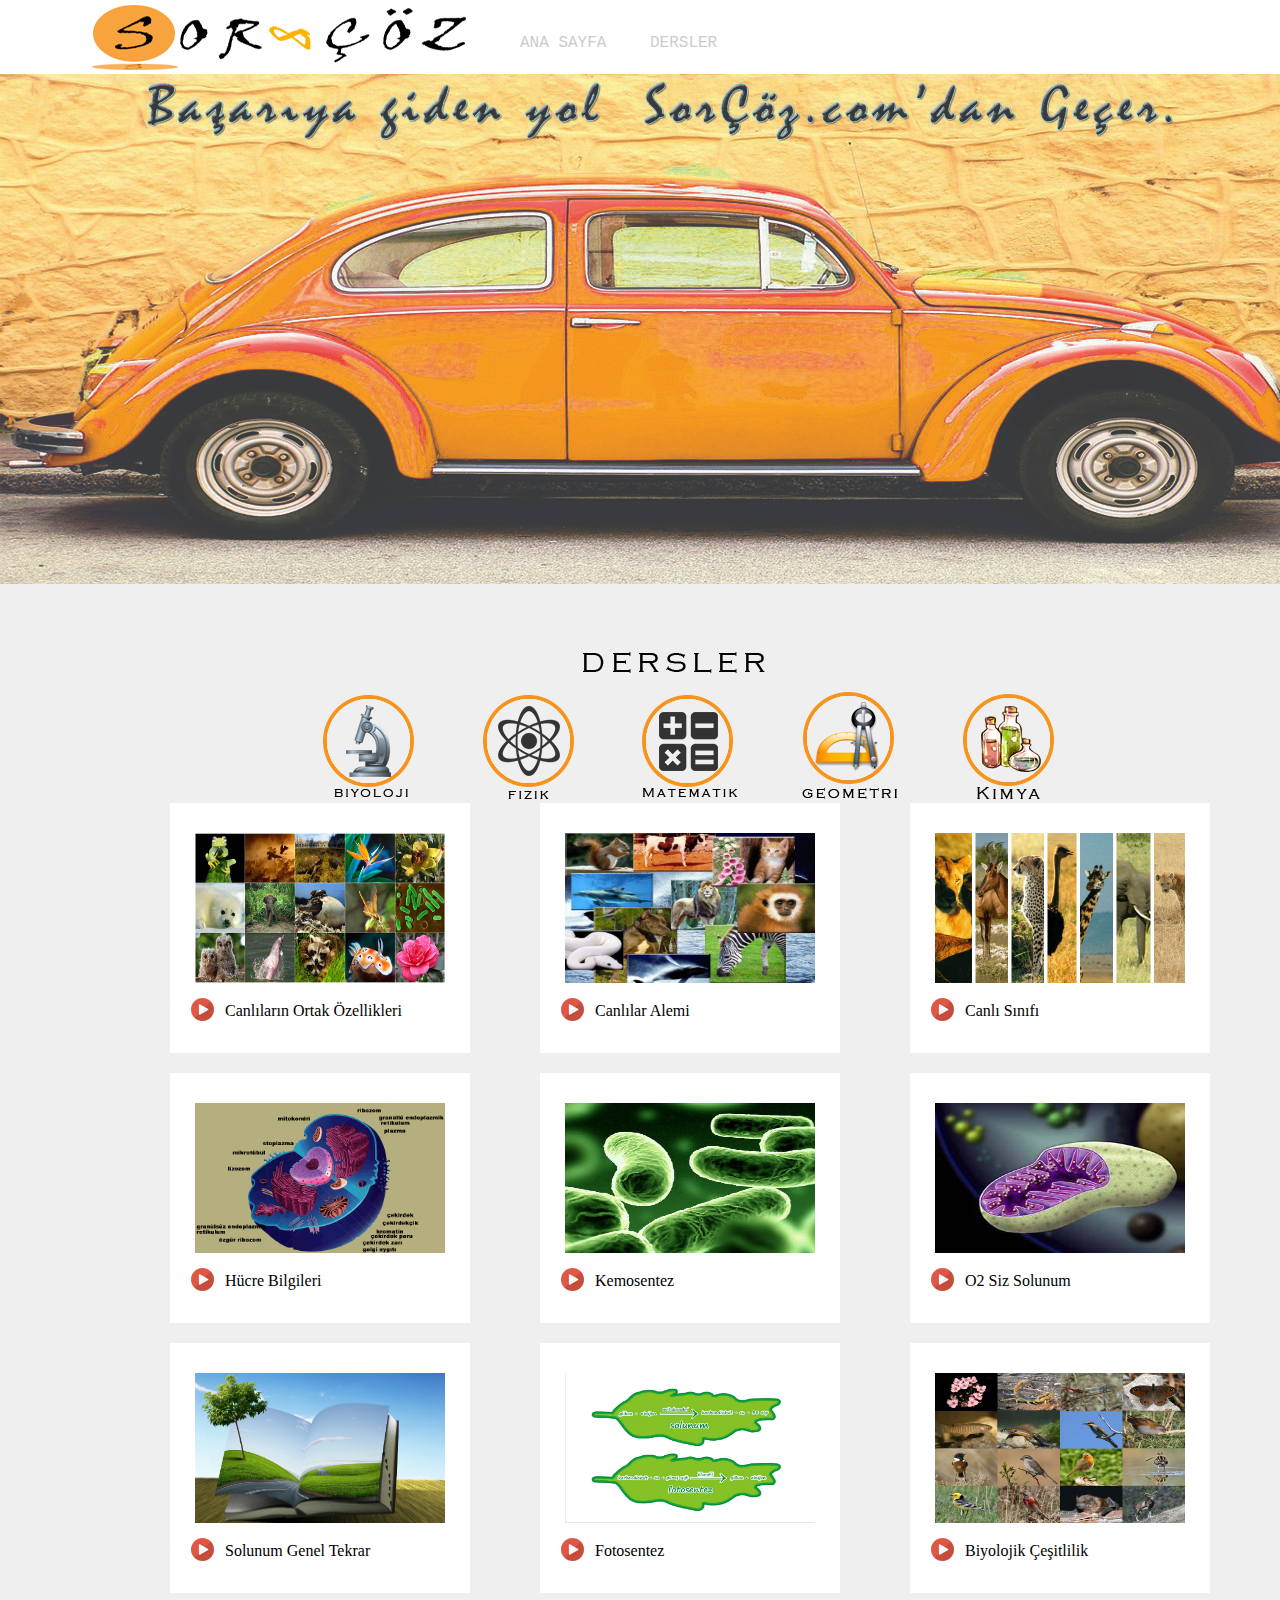
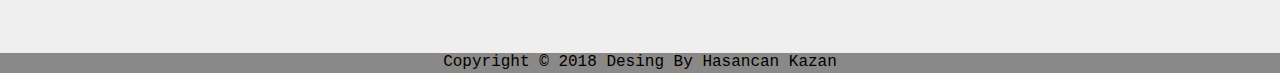
<file: index.html>
<!DOCTYPE html>
<html>

<head>

	<title>Eğitim Sitem</title>
	<link rel="stylesheet" type="text/css" href="css/index.css">
	<link rel="Short Icon" href="images/icon.png" type="image/x-icon">

	<meta name="author" content="Hasancan Kazan , sorcoz@gmail.com" />
	<meta name="abstract" content="Lise seviyesinde tüm derslere ait içerikleri bulabileceğiniz bir platform." />
	<meta name="content-language" content="tr" />
	<meta name="content-type" content="text/html" charset="utf-8" />
	<meta name="Copyright" content=" © 2018 Desing By Hasancan Kazan" />
	<meta name="desinger" content="Hasancan Kazan - Sorçöz eğitim platformu" />
	<meta name="keywords" content="ders,kimya,fizik,biyoloj,matematik,sorcoz,canlılar" />

	<script type="text/javascript" src="js/jquery.min.js"></script>
	<script>
	$(function() {
	  $('a[href*=#]:not([href=#])').click(function() {
	    if (location.pathname.replace(/^\//,'') == this.pathname.replace(/^\//,'') && location.hostname == this.hostname) {

	      var target = $(this.hash);
	      target = target.length ? target : $('[name=' + this.hash.slice(1) +']');
	      if (target.length) {
	        $('html,body').animate({
	          scrollTop: target.offset().top
	        }, 2000);
	        return false;
	      }
	    }
	  });
	});
	</script>

</head>
<section id="anasayfa"> </section>
<body>
	
	<div id="menu">
		<div id="logo"></div>
		<div id="menukategori">
			<div id="menuyazi"><a href="#anasayfa"> ANA SAYFA </a> </a></div>
			<div id="menuyazi"><a href="#dersler">  DERSLER </a></div>
		</div>
	</div>

	<div id="banner"></div> <br>
	<div id="iconlar"><center>	<img src="images/dersler.png" ></center>  <section id="dersler"></section>
		<a href="biyoloji.html" target="sayfalar">	<div id="iconresmi"></div></a>
		<a href="fizik.html" target="sayfalar">	<div id="iconresmi1"></div></a>
		<a href="matematik.html" target="sayfalar">	<div id="iconresmi2"></div></a>
		<a href="geometri.html" target="sayfalar">	<div id="iconresmi3"></div></a>
		<a href="kimya.html" target="sayfalar">	<div id="iconresmi4"></div></a>
	</div>

	<IFRAME name="sayfalar" src="biyoloji.html" width="1200" height="850" scrolling="yes" frameborder="0" style="margin-top: 785px; margin-left: 100px; float: left;"></IFRAME>

	<div id="footer">Copyright © 2018 Desing By Hasancan Kazan</div>	
</body>
</html>
</file>
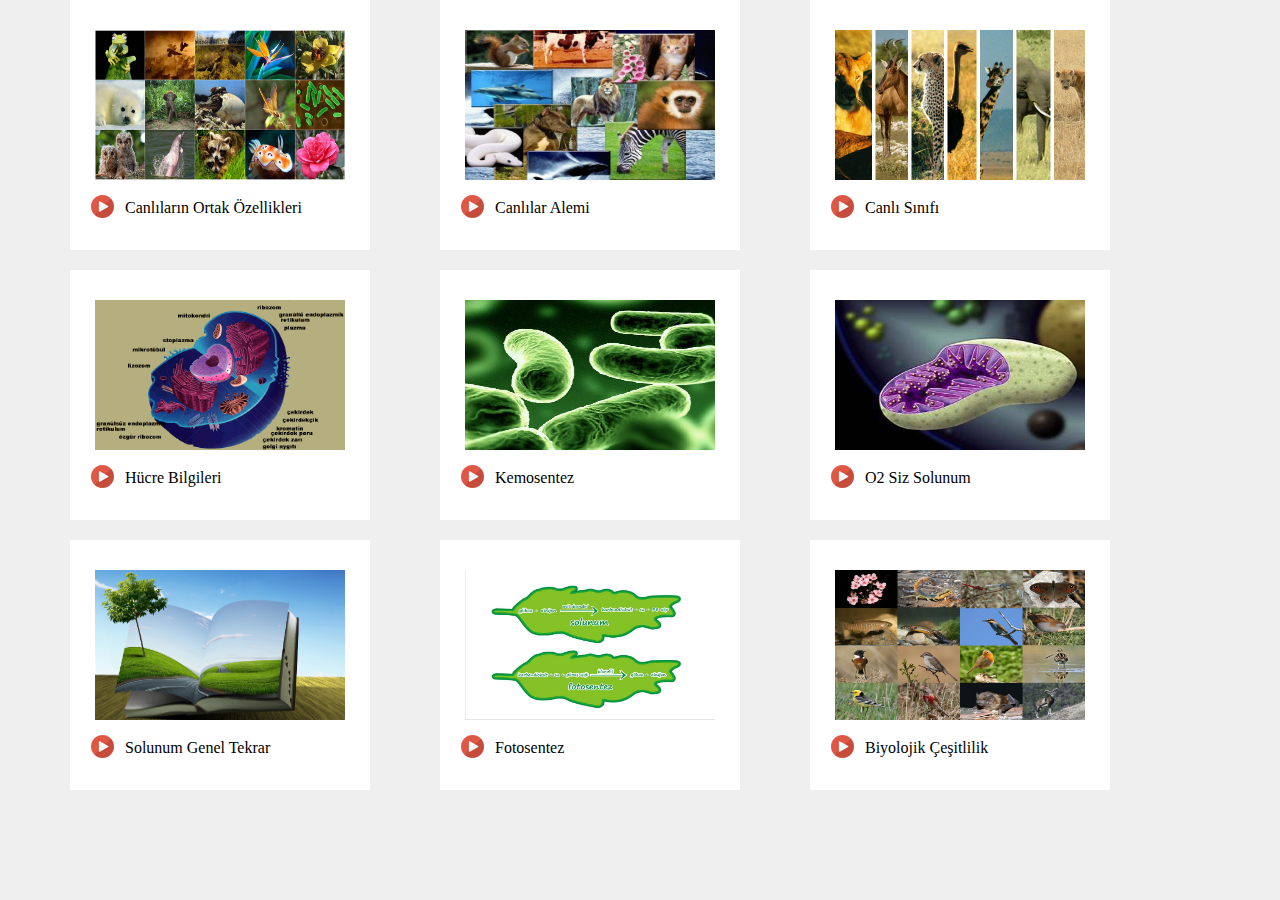
<file: biyoloji.html>
<!DOCTYPE HTML>
<html>
<head>

<title>Biyoloji</title>

<link rel="stylesheet" type="text/css" href="css/index.css" />

<link rel="stylesheet" href="css/ekran.css" type="text/css"  />
	
	<script type="text/javascript" src="js/jquery.min.js"></script>
    <script type="text/javascript" src="js/jquery.fancybox-1.3.4.pack.js"></script>

		<script>
        $(document).ready(function() {
        $("a#iframex").fancybox();
        $("a.iframe").fancybox();
        });
       </script>
</head>
<body>
	
	<a id="iframex" class="iframe" href="https://www.youtube.com/embed/6EWWgn7D4WY"><div class="videobolumu"><img src="images/canlilar.jpg" width="250" height="150" style="margin-top: 30px; margin-left:25px;">
		<div class="videosimge"></div>
		<div class="videoyazi">Canlıların Ortak Özellikleri</div>
	</div></a>

	<a id="iframex" class="iframe" href="https://www.youtube.com/embed/6EWWgn7D4WY"><div class="videobolumu"><img src="images/canlilaralemi.jpg" width="250" height="150" style="margin-top: 30px; margin-left:25px;">
		<div class="videosimge"></div>
		<div class="videoyazi">Canlılar Alemi</div>
	</div></a>

	<a id="iframex" class="iframe" href="https://www.youtube.com/embed/6EWWgn7D4WY"><div class="videobolumu"><img src="images/canlisinif.jpg" width="250" height="150" style="margin-top: 30px; margin-left:25px;">
		<div class="videosimge"></div>
		<div class="videoyazi">Canlı Sınıfı</div>
	</div></a>

	<a id="iframex" class="iframe" href="https://www.youtube.com/embed/6EWWgn7D4WY"><div class="videobolumu"><img src="images/hücre.png" width="250" height="150" style="margin-top: 30px; margin-left:25px;">
		<div class="videosimge"></div>
		<div class="videoyazi">Hücre Bilgileri</div>
	</div></a>

	<a id="iframex" class="iframe" href="https://www.youtube.com/embed/6EWWgn7D4WY"><div class="videobolumu"><img src="images/kemosentez.jpg" width="250" height="150" style="margin-top: 30px; margin-left:25px;">
		<div class="videosimge"></div>
		<div class="videoyazi">Kemosentez</div>
	</div></a>

	<div class="videobolumu"><img src="images/o2siz.jpg	" width="250" height="150" style="margin-top: 30px; margin-left:25px;">
		<div class="videosimge"></div>
		<div class="videoyazi">O2 Siz Solunum</div>
	</div>

	<div class="videobolumu"><img src="images/kitap.jpg" width="250" height="150" style="margin-top: 30px; margin-left:25px;">
		<div class="videosimge"></div>
		<div class="videoyazi">Solunum Genel Tekrar</div>
	</div>


	<div class="videobolumu"><img src="images/fotosentez.jpg" width="250" height="150" style="margin-top: 30px; margin-left:25px;">
		<div class="videosimge"></div>
		<div class="videoyazi">Fotosentez</div>
	</div>

	<div class="videobolumu"><img src="images/cesit.jpg" width="250" height="150" style="margin-top: 30px; margin-left:25px;">
		<div class="videosimge"></div>
		<div class="videoyazi">Biyolojik Çeşitlilik</div>
	</div>

</body>
</html>
</file>
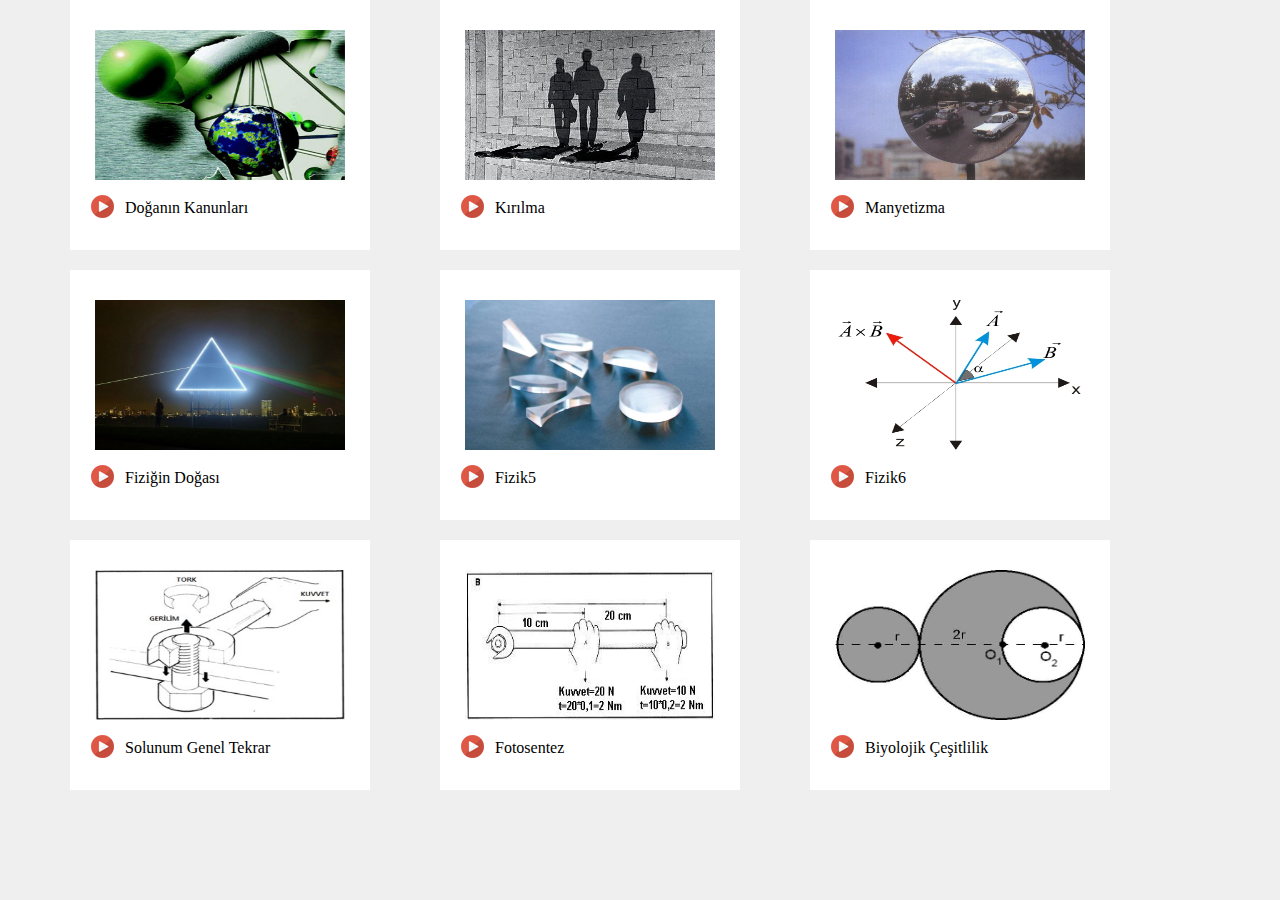
<file: fizik.html>
<!DOCTYPE html>
<html>
<head>

<title>Fizik</title>

<link rel="stylesheet" type="text/css" href="css/index.css" />

<link rel="stylesheet" href="css/ekran.css" type="text/css"  />
	
	<script type="text/javascript" src="js/jquery.min.js"></script>
    <script type="text/javascript" src="js/jquery.fancybox-1.3.4.pack.js"></script>

		<script>
        $(document).ready(function() {
        $("a#iframex").fancybox();
        $("a.iframe").fancybox();
        });
       </script>
</head>
<body>

	<a id="iframex" class="iframe" href="https://www.youtube.com/embed/JuhxTnLRA0g"><div class="videobolumu"><img src="images/fizik1.jpg" width="250" height="150" style="margin-top: 30px; margin-left:25px;">
		<div class="videosimge"></div>
		<div class="videoyazi">Doğanın Kanunları</div>
	</div></a>

	<a id="iframex" class="iframe" href="https://www.youtube.com/embed/JuhxTnLRA0g"><div class="videobolumu"><img src="images/fizik2.jpg" width="250" height="150" style="margin-top: 30px; margin-left:25px;">
		<div class="videosimge"></div>
		<div class="videoyazi">Kırılma</div>
	</div></a>

	<a id="iframex" class="iframe" href="https://www.youtube.com/embed/JuhxTnLRA0g"><div class="videobolumu"><img src="images/fizik3.jpg" width="250" height="150" style="margin-top: 30px; margin-left:25px;">
		<div class="videosimge"></div>
		<div class="videoyazi">Manyetizma</div>
	</div></a>

	<a id="iframex" class="iframe" href="https://www.youtube.com/embed/JuhxTnLRA0g"><div class="videobolumu"><img src="images/fizik4.jpg" width="250" height="150" style="margin-top: 30px; margin-left:25px;">
		<div class="videosimge"></div>
		<div class="videoyazi">Fiziğin Doğası</div>
	</div></a>

	<a id="iframex" class="iframe" href="https://www.youtube.com/embed/JuhxTnLRA0g"><div class="videobolumu"><img src="images/fizik5.jpg" width="250" height="150" style="margin-top: 30px; margin-left:25px;">
		<div class="videosimge"></div>
		<div class="videoyazi">Fizik5</div>
	</div></a>

	<a id="iframex" class="iframe" href="https://www.youtube.com/embed/JuhxTnLRA0g"><div class="videobolumu"><img src="images/fizik6.jpg	" width="250" height="150" style="margin-top: 30px; margin-left:25px;">
		<div class="videosimge"></div>
		<div class="videoyazi">Fizik6</div>
	</div></a>

	<a id="iframex" class="iframe" href="https://www.youtube.com/embed/JuhxTnLRA0g"><div class="videobolumu"><img src="images/fizik7.jpg" width="250" height="150" style="margin-top: 30px; margin-left:25px;">
		<div class="videosimge"></div>
		<div class="videoyazi">Solunum Genel Tekrar</div>
	</div></a>


	<div class="videobolumu"><img src="images/fizik8.jpg" width="250" height="150" style="margin-top: 30px; margin-left:25px;">
		<div class="videosimge"></div>
		<div class="videoyazi">Fotosentez</div>
	</div>

	<div class="videobolumu"><img src="images/fizik9.jpg" width="250" height="150" style="margin-top: 30px; margin-left:25px;">
		<div class="videosimge"></div>
		<div class="videoyazi">Biyolojik Çeşitlilik</div>
	</div>

</body>
</html>
</file>
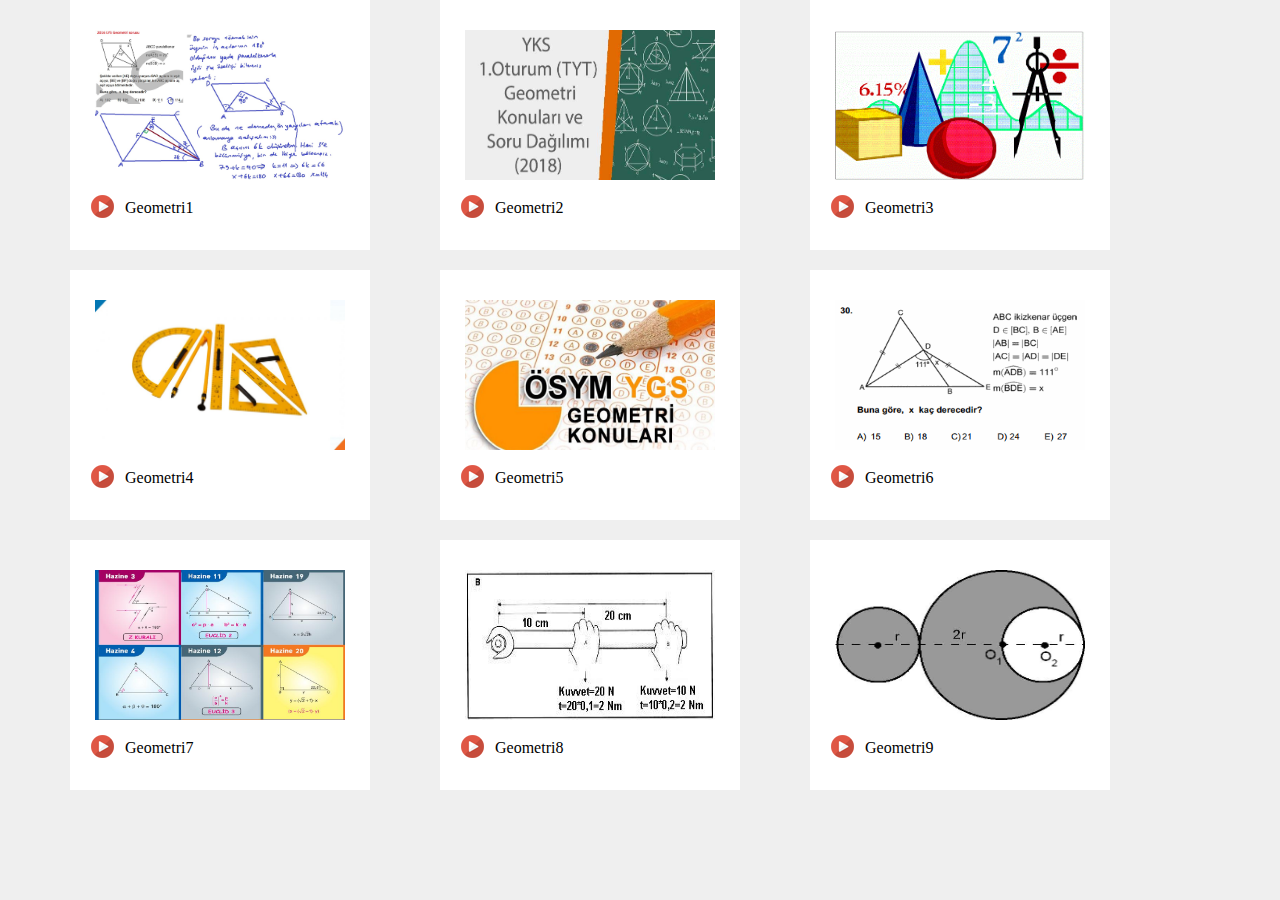
<file: geometri.html>
<!DOCTYPE html>
<html>
<head>

<title>Geometri</title>

<link rel="stylesheet" type="text/css" href="css/index.css" />

<link rel="stylesheet" href="css/ekran.css" type="text/css"  />
	
	<script type="text/javascript" src="js/jquery.min.js"></script>
    <script type="text/javascript" src="js/jquery.fancybox-1.3.4.pack.js"></script>

		<script>
        $(document).ready(function() {
        $("a#iframex").fancybox();
        $("a.iframe").fancybox();
        });
       </script>
</head>
<body>

	<a id="iframex" class="iframe" href="https://www.youtube.com/embed/6EWWgn7D4WY"><div class="videobolumu"><img src="images/geometri1.jpg" width="250" height="150" style="margin-top: 30px; margin-left:25px;">
		<div class="videosimge"></div>
		<div class="videoyazi">Geometri1</div>
	</div></a>

	<a id="iframex" class="iframe" href="https://www.youtube.com/embed/6EWWgn7D4WY"><div class="videobolumu"><img src="images/geometri2.jpg" width="250" height="150" style="margin-top: 30px; margin-left:25px;">
		<div class="videosimge"></div>
		<div class="videoyazi">Geometri2</div>
	</div></a>

	<a id="iframex" class="iframe" href="https://www.youtube.com/embed/6EWWgn7D4WY"><div class="videobolumu"><img src="images/geometri3.gif" width="250" height="150" style="margin-top: 30px; margin-left:25px;">
		<div class="videosimge"></div>
		<div class="videoyazi">Geometri3</div>
	</div></a>

	<a id="iframex" class="iframe" href="https://www.youtube.com/embed/6EWWgn7D4WY"><div class="videobolumu"><img src="images/geometri4.jpg" width="250" height="150" style="margin-top: 30px; margin-left:25px;">
		<div class="videosimge"></div>
		<div class="videoyazi">Geometri4</div>
	</div></a>

	<a id="iframex" class="iframe" href="https://www.youtube.com/embed/6EWWgn7D4WY"><div class="videobolumu"><img src="images/geometri5.jpg" width="250" height="150" style="margin-top: 30px; margin-left:25px;">
		<div class="videosimge"></div>
		<div class="videoyazi">Geometri5</div>
	</div></a>

	<a id="iframex" class="iframe" href="https://www.youtube.com/embed/6EWWgn7D4WY"><div class="videobolumu"><img src="images/geometri6.png	" width="250" height="150" style="margin-top: 30px; margin-left:25px;">
		<div class="videosimge"></div>
		<div class="videoyazi">Geometri6</div>
	</div></a>

	<a id="iframex" class="iframe" href="https://www.youtube.com/embed/6EWWgn7D4WY"><div class="videobolumu"><img src="images/geometri7.jpg" width="250" height="150" style="margin-top: 30px; margin-left:25px;">
		<div class="videosimge"></div>
		<div class="videoyazi">Geometri7</div>
	</div></a>


	<div class="videobolumu"><img src="images/fizik8.jpg" width="250" height="150" style="margin-top: 30px; margin-left:25px;">
		<div class="videosimge"></div>
		<div class="videoyazi">Geometri8</div>
	</div>

	<div class="videobolumu"><img src="images/fizik9.jpg" width="250" height="150" style="margin-top: 30px; margin-left:25px;">
		<div class="videosimge"></div>
		<div class="videoyazi">Geometri9</div>
	</div>

</body>
</html>
</file>
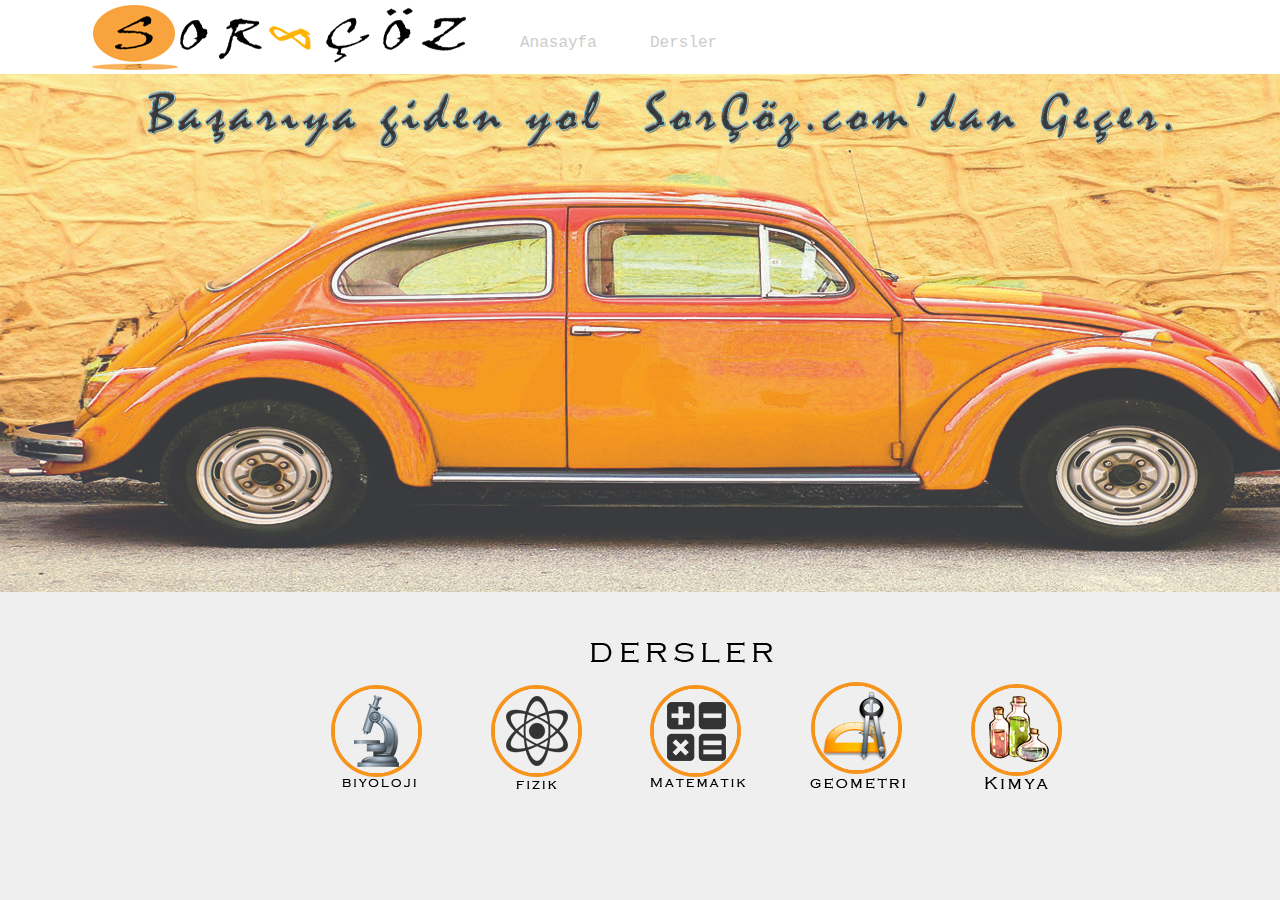
<file: index1.html>
<!DOCTYPE html>   
<html>
<head>           
 <title>Eğitim Sitem</title>
 <link rel="stylesheet" type="text/css" href="css/index1.css">
</head>
<body>
 <div id="menu">
      <div id="logo"></div>
      <div id="menukategori">
      <div id= menuyazi><a href="#"> Anasayfa</a> </div>
      <div id= menuyazi><a href="#">Dersler</a> </div>
      
      </div>
    </div> 
      <div id ="banner"></div>
      <div id ="iconlar"><center> <img src="images/dersler.png"/></center>
      <div id="iconresmi"></div>
      <div id="iconresmi1"></div>
      <div id="iconresmi2"></div>
      <div id="iconresmi3"></div>
      <div id="iconresmi4"></div>
      </div>
</body>
</html>
</file>
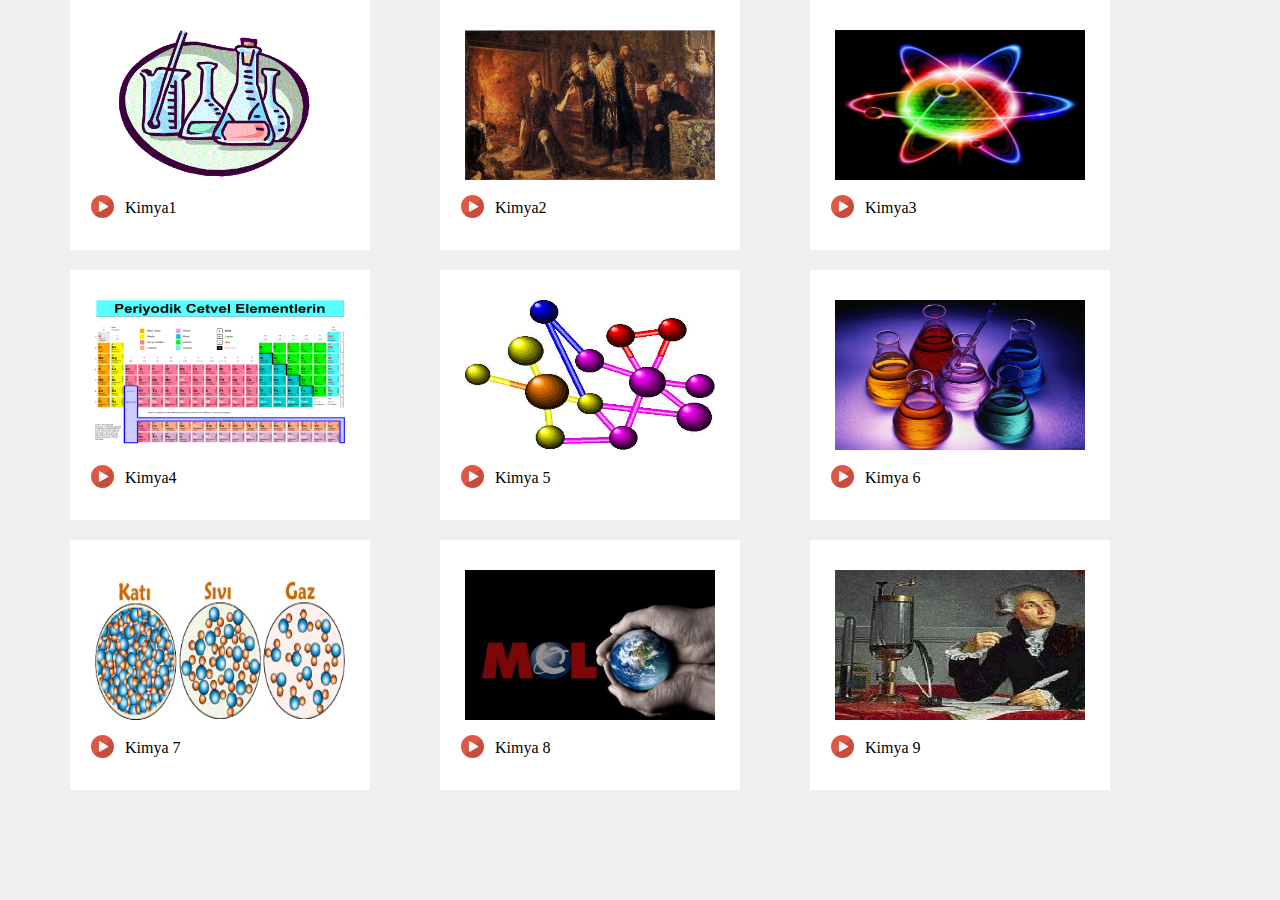
<file: kimya.html>
<!DOCTYPE html>
<html>
<head>

<title>Kimya</title>

<link rel="stylesheet" type="text/css" href="css/index.css" />

<link rel="stylesheet" href="css/ekran.css" type="text/css"  />
	
	<script type="text/javascript" src="js/jquery.min.js"></script>
    <script type="text/javascript" src="js/jquery.fancybox-1.3.4.pack.js"></script>

		<script>
        $(document).ready(function() {
        $("a#iframex").fancybox();
        $("a.iframe").fancybox();
        });
       </script>
</head>
<body>

	<a id="iframex" class="iframe" href="https://www.youtube.com/embed/JuhxTnLRA0g"><div class="videobolumu"><img src="images/kimya1.jpg" width="250" height="150" style="margin-top: 30px; margin-left:25px;">
		<div class="videosimge"></div>
		<div class="videoyazi">Kimya1</div>
	</div></a>

	<a id="iframex" class="iframe" href="https://www.youtube.com/embed/6EWWgn7D4WY"><div class="videobolumu"><img src="images/kimya2.jpg" width="250" height="150" style="margin-top: 30px; margin-left:25px;">
		<div class="videosimge"></div>
		<div class="videoyazi">Kimya2</div>
	</div></a>


	<a id="iframex" class="iframe" href="https://www.youtube.com/embed/6EWWgn7D4WY"><div class="videobolumu"><img src="images/kimya3.jpg" width="250" height="150" style="margin-top: 30px; margin-left:25px;">
		<div class="videosimge"></div>
		<div class="videoyazi">Kimya3</div>
	</div></a>


	<a id="iframex" class="iframe" href="https://www.youtube.com/embed/6EWWgn7D4WY"><div class="videobolumu"><img src="images/kimya4.jpg" width="250" height="150" style="margin-top: 30px; margin-left:25px;">
		<div class="videosimge"></div>
		<div class="videoyazi">Kimya4</div>
	</div></a>


	<a id="iframex" class="iframe" href="https://www.youtube.com/embed/6EWWgn7D4WY"><div class="videobolumu"><img src="images/kimya5.jpg" width="250" height="150" style="margin-top: 30px; margin-left:25px;">
		<div class="videosimge"></div>
		<div class="videoyazi">Kimya 5</div>
	</div></a>


	<a id="iframex" class="iframe" href="https://www.youtube.com/embed/6EWWgn7D4WY"><div class="videobolumu"><img src="images/kimya6.jpg	" width="250" height="150" style="margin-top: 30px; margin-left:25px;">
		<div class="videosimge"></div>
		<div class="videoyazi">Kimya 6</div>
	</div></a>


	<a id="iframex" class="iframe" href="https://www.youtube.com/embed/6EWWgn7D4WY"><div class="videobolumu"><img src="images/kimya7.jpg" width="250" height="150" style="margin-top: 30px; margin-left:25px;">
		<div class="videosimge"></div>
		<div class="videoyazi">Kimya 7</div>
	</div>


	<div class="videobolumu"><img src="images/kimya8.jpg" width="250" height="150" style="margin-top: 30px; margin-left:25px;">
		<div class="videosimge"></div>
		<div class="videoyazi">Kimya 8</div>
	</div>

	<div class="videobolumu"><img src="images/kimya9.jpg" width="250" height="150" style="margin-top: 30px; margin-left:25px;">
		<div class="videosimge"></div>
		<div class="videoyazi">Kimya 9</div>
	</div>

</body>
</html>
</file>
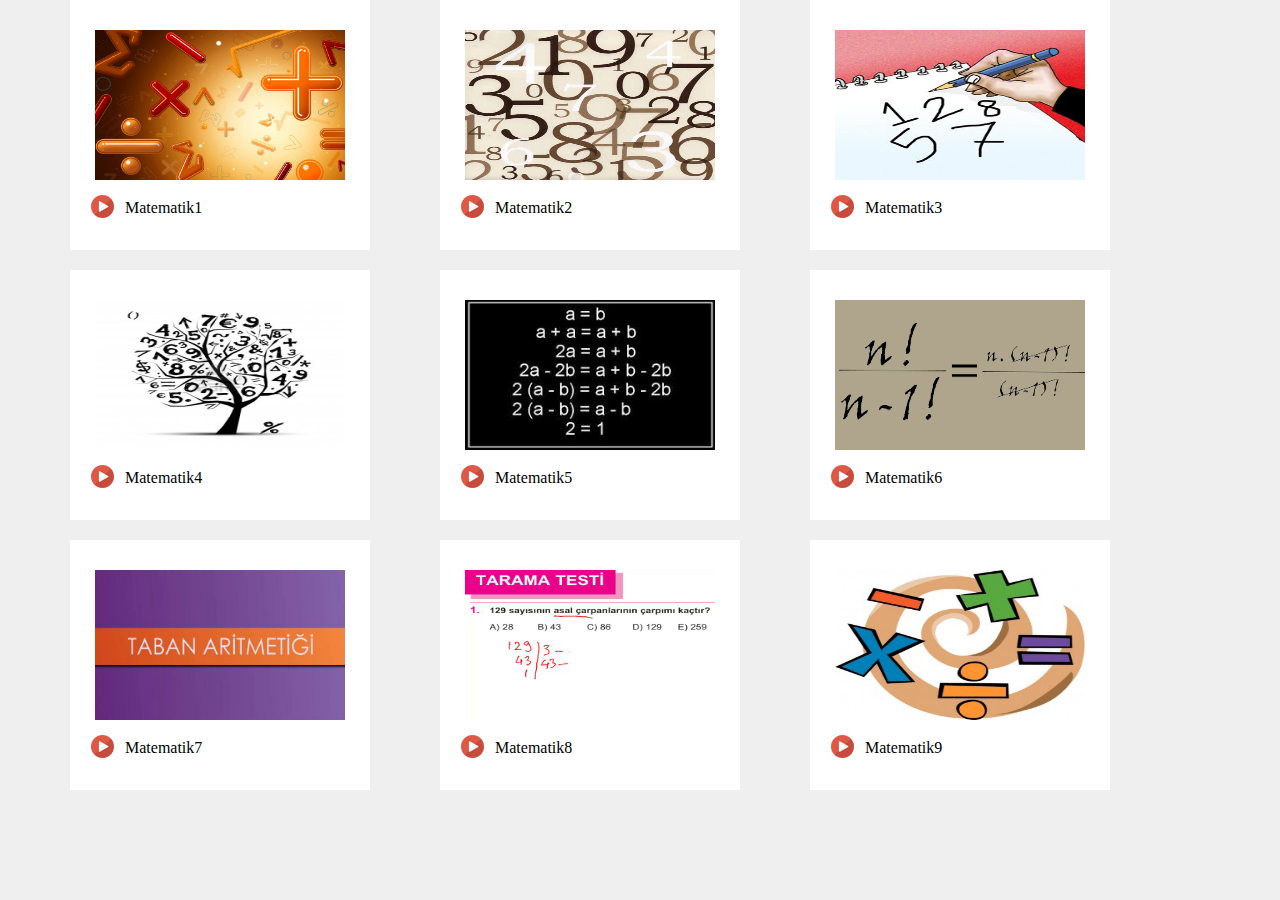
<file: matematik.html>
<!DOCTYPE html>
<html>
<head>

<title>Matematik</title>

<link rel="stylesheet" type="text/css" href="css/index.css" />

<link rel="stylesheet" href="css/ekran.css" type="text/css"  />
	
	<script type="text/javascript" src="js/jquery.min.js"></script>
    <script type="text/javascript" src="js/jquery.fancybox-1.3.4.pack.js"></script>

		<script>
        $(document).ready(function() {
        $("a#iframex").fancybox();
        $("a.iframe").fancybox();
        });
       </script>
</head>
<body>

	<a id="iframex" class="iframe" href="https://www.youtube.com/embed/6EWWgn7D4WY"><div class="videobolumu"><img src="images/matematik1.jpg" width="250" height="150" style="margin-top: 30px; margin-left:25px;">
		<div class="videosimge"></div>
		<div class="videoyazi">Matematik1</div>
	</div></a>

	<a id="iframex" class="iframe" href="https://www.youtube.com/embed/6EWWgn7D4WY"><div class="videobolumu"><img src="images/matematik2.jpg" width="250" height="150" style="margin-top: 30px; margin-left:25px;">
		<div class="videosimge"></div>
		<div class="videoyazi">Matematik2</div>
	</div></a>


	<a id="iframex" class="iframe" href="https://www.youtube.com/embed/6EWWgn7D4WY"><div class="videobolumu"><img src="images/matematik3.jpg" width="250" height="150" style="margin-top: 30px; margin-left:25px;">
		<div class="videosimge"></div>
		<div class="videoyazi">Matematik3</div>
	</div></a>


	<a id="iframex" class="iframe" href="https://www.youtube.com/embed/6EWWgn7D4WY"><div class="videobolumu"><img src="images/matematik4.jpg" width="250" height="150" style="margin-top: 30px; margin-left:25px;">
		<div class="videosimge"></div>
		<div class="videoyazi">Matematik4</div>
	</div></a>


	<a id="iframex" class="iframe" href="https://www.youtube.com/embed/6EWWgn7D4WY"><div class="videobolumu"><img src="images/matematik5.jpg" width="250" height="150" style="margin-top: 30px; margin-left:25px;">
		<div class="videosimge"></div>
		<div class="videoyazi">Matematik5</div>
	</div></a>


	<a id="iframex" class="iframe" href="https://www.youtube.com/embed/6EWWgn7D4WY"><div class="videobolumu"><img src="images/matematik6.png	" width="250" height="150" style="margin-top: 30px; margin-left:25px;">
		<div class="videosimge"></div>
		<div class="videoyazi">Matematik6</div>
	</div></a>


	<div class="videobolumu"><img src="images/matematik7.png" width="250" height="150" style="margin-top: 30px; margin-left:25px;">
		<div class="videosimge"></div>
		<div class="videoyazi">Matematik7</div>
	</div>


	<div class="videobolumu"><img src="images/matematik8.jpg" width="250" height="150" style="margin-top: 30px; margin-left:25px;">
		<div class="videosimge"></div>
		<div class="videoyazi">Matematik8</div>
	</div>

	<div class="videobolumu"><img src="images/matematik9.jpg" width="250" height="150" style="margin-top: 30px; margin-left:25px;">
		<div class="videosimge"></div>
		<div class="videoyazi">Matematik9</div>
	</div>

</body>
</html>
</file>
<file: css/index.css>
*{

	margin: 0px; padding: 0px;
}


body {background-color:#EFEFEF;}

#menu{height:74px; width: 100%; top: 0px; left: 0px; background-color:#FFFFFF; position:fixed; z-index: 1;}
#logo{width:400px; height: 74px; margin-left: 80px; background-image:url(../images/logo.png); float: left;}
#menukategori{height: 72px; width: 300px; float: left; margin-top: 34px; margin-left: 40px; margin-right: 100px; color: #CCCCCC;}
#menuyazi{height: 72px; width: 100px; float: left; margin-right: 30px; font-family: "Courier New",Courier,mono;}
#menuyazi a{text-decoration: none; color: #CCCCCC;}
#menuyazi a:hover{color: #FF6600;}

#footer{width: 100%; height: 20px; float:left; background-color: #8b8888; text-align: center; font-family: "Courier New",Courier,mono;}

#banner{width: 100%; height: 520px; background-image: url(../images/banner.jpg); left: 0px; position:absolute; margin-top: 64px;}
#iconlar {height: 160px; width: 90%; margin: auto; float: left; position: absolute; margin-top:620px; padding-left: 100px;}
#iconresmi{width: 100px; height: 110px; background-image: url(../images/biyolojiconu.png); margin-right: 60px; float: left; margin-left: 220px;}
#iconresmi1{width: 100px; height: 110px; background-image: url(../images/fizikiconu.png);float: left; margin-right: 60px;}
#iconresmi2{width: 100px; height: 110px; background-image: url(../images/matematikiconu.png);float: left; margin-right: 60px;}
#iconresmi3{width: 100px; height: 110px; background-image: url(../images/geometriconu.png);float: left; margin-right: 60px;}
#iconresmi4{width: 100px; height: 110px; background-image: url(../images/kimyaiconu.png);float: left; margin-right: 60px;}

#iconresmi:hover{background-image: url(../images/biyolojiconu1.png);}
#iconresmi1:hover{background-image: url(../images/fizikiconu1.png);}
#iconresmi2:hover{background-image: url(../images/matematikiconu1.png);}
#iconresmi3:hover{background-image: url(../images/geometriconu1.png);}
#iconresmi4:hover{background-image: url(../images/kimyaiconu1.png);}

.videobolumu{height: 250px; width: 300px; background-color: #FFFFFF; float: left; margin: auto; font-family: Copperplate Gothic Light; 
	margin-left: 70px; color: #000000; margin-bottom: 20px;}
.videosimge{height: 25px; width: 25px; background-image: url(../images/videosimge.png);float: left; margin-left:20px; margin-top: 10px;
 margin-right: 10px; }
.videoyazi{height: auto;width: auto; margin-top: 15px;}
.videobolumu:hover{background-color:#FF9933;}
</file>
<file: css/index1.css>
body { background-color: #EFEFEF;}
#menu{  height: 74px; width: 100%; top:0px; left:0px; background-color:#FFFFFF; position:fixed; z-index: 1; }
#logo{  height: 74px; width: 400px; margin-left: 80px; background-image: url(../images/logo.png); float: left;}
#menukategori {height:72px; width:300px; float:left; margin-top:34px; margin-left:40px; margin-right: 100px; color:#CCCCCC;}
#menuyazi {height: 72px; width: 100px; float: left; margin-right: 30px; font-family: "Courier New",Courier,mono;}
#menuyazi a{text-decoration: none; color:#CCCCCC;}
#menuyazi a:hover{color:#FF6600;}

#banner{width: 100%; height: 520px; background-image:url(../images/banner.jpg); left:0px; position: absolute; margin-top:64px;}
#iconlar{height: 160px; width:90%; margin:auto; float:left;  position: absolute; margin-top: 620px; padding-left: 100px;}
#iconresmi{width:100px; height:110px; background-image: url(../images/biyolojiconu.png); margin-right: 60px; float:left; margin-left:220px;}
#iconresmi1{width: 100px; height: 110px; background-image:url(../images/fizikiconu.png); float:left; margin-right:60px;}
#iconresmi2{width: 100px; height: 110px; background-image:url(../images/matematikiconu.png); float:left; margin-right:60px;}
#iconresmi3{width: 100px; height: 110px; background-image:url(../images/geometriconu.png); float:left; margin-right:60px;}
#iconresmi4{width: 100px; height: 110px; background-image:url(../images/kimyaiconu.png); float:left; margin-right:60px;}
</file>
<file: css/ekran.css>
#fancybox-overlay {	position: absolute;	top: 0;	left: 0; width: 100%; z-index:1100; }
#fancybox-wrap {position: absolute;	top: 0;	left: 0; padding: 20px;	z-index: 1101; display: none;}
#fancybox-content {width: 0; height: 0;	padding: 0;	outline: none; position: relative; 
	overflow: hidden; z-index: 1102; border: 0px solid #fff;}
#fancybox-frame {width: 100%; height: 100%;	border: none; display: block;}
</file>
